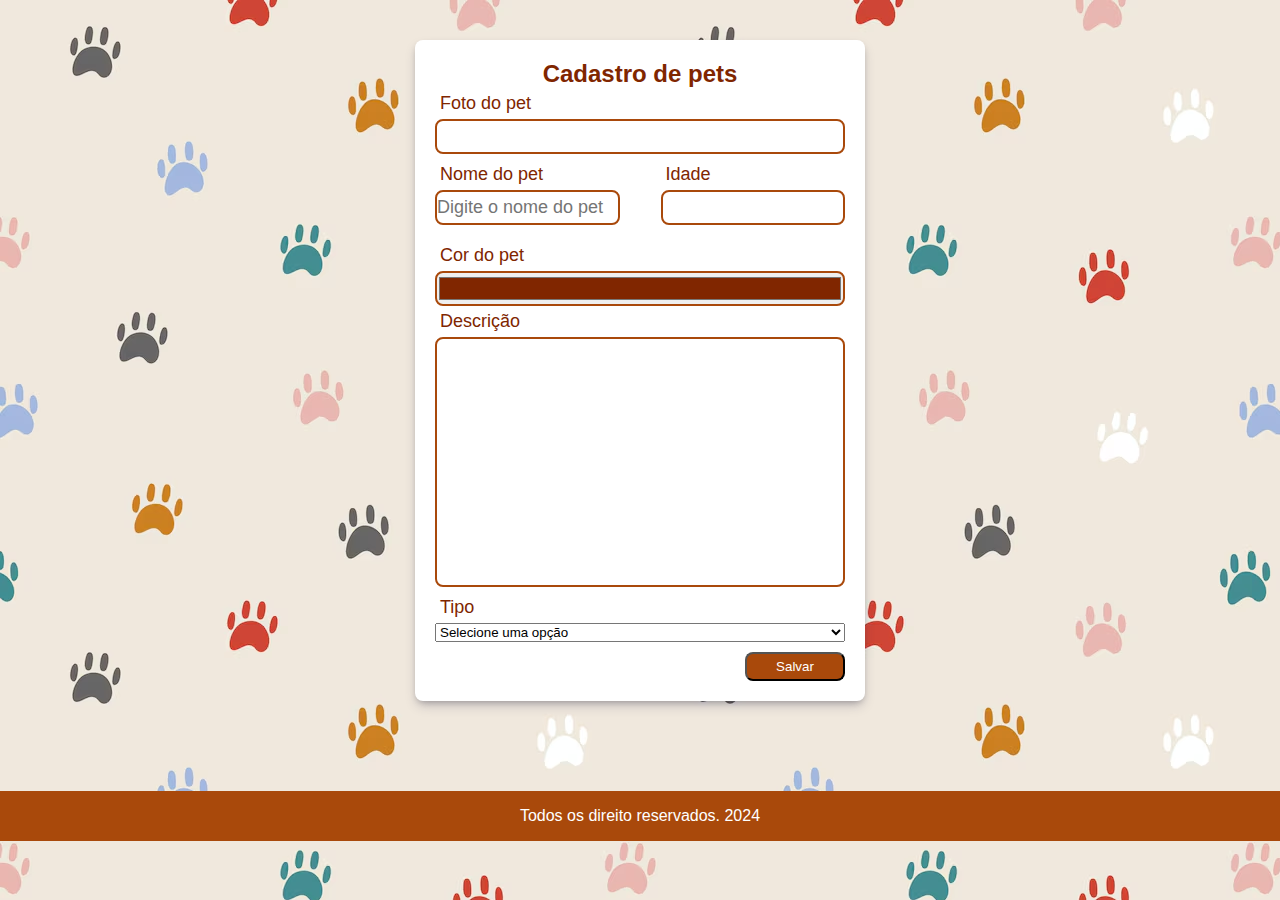
<file: index.html>
<!DOCTYPE html>
<html lang="pt-br">
<head>
    <meta charset="UTF-8">
    <meta name="viewport" content="width=device-width, initial-scale=1.0">
    <link rel="stylesheet" href="style.css">
    <title>Home</title>
</head>
<body>
    <div class="container-home">
        <h1>Cadastro de pets</h1>
        <form id="form-pet">

            <div class="input-container">
                <label for="foto">Foto do pet</label>
                <input type="url" id="foto"  />
                <span id="error-foto" style="color: red;"></span>
            </div>

            <div class="form-row">
                <div class="input-container flex-45">
                    <label for="nome">Nome do pet</label>
                    <input id="nome" placeholder="Digite o nome do pet"/>
                    <span id="error-nome" style="color: red;"></span>
                </div>
                <div class="input-container flex-45">
                    <label for="idade">Idade</label>
                    <input type="number" id="idade"/>
                </div>
            </div>

            <div class="input-container">
                <label for="cor">Cor do pet</label>
                <input type="color" id="cor" value="#802600"/>
                <span id="error-cor" style="color: red;"></span>
            </div>

            <div class="descricao">
                <label for="descricao">Descrição</label>
                <textarea id="descricao"></textarea>
                <span id="error-descricao" style="color: red;"></span>
            </div>

            <div class="input-container">
                <label for="">Tipo</label>
                <select name="" id="tipo">
                    <option value="">Selecione uma opção</option>
                    <option value="cachorro">Cachorro</option>
                    <option value="gato">Gato</option>
                    <option value="passado">Passaro</option>
                    <option value="tartaruga">Tartaruga</option>
                    <option value="peixe">Peixe</option>
                    <option value="diversos">Diversos</option>
                </select>
                <span id="error-tipo" style="color: red;"></span>
            </div>

            <div class="button-container">
                <button type="submit" class="button-submit">Salvar</button>
            </div>

        </form>
    </div>
    <footer class="footer-app">
        <p>Todos os direito reservados. 2024</p>
    </footer>

    <script src="./cadastroPet.js"></script>
</body>
</html>
</file>
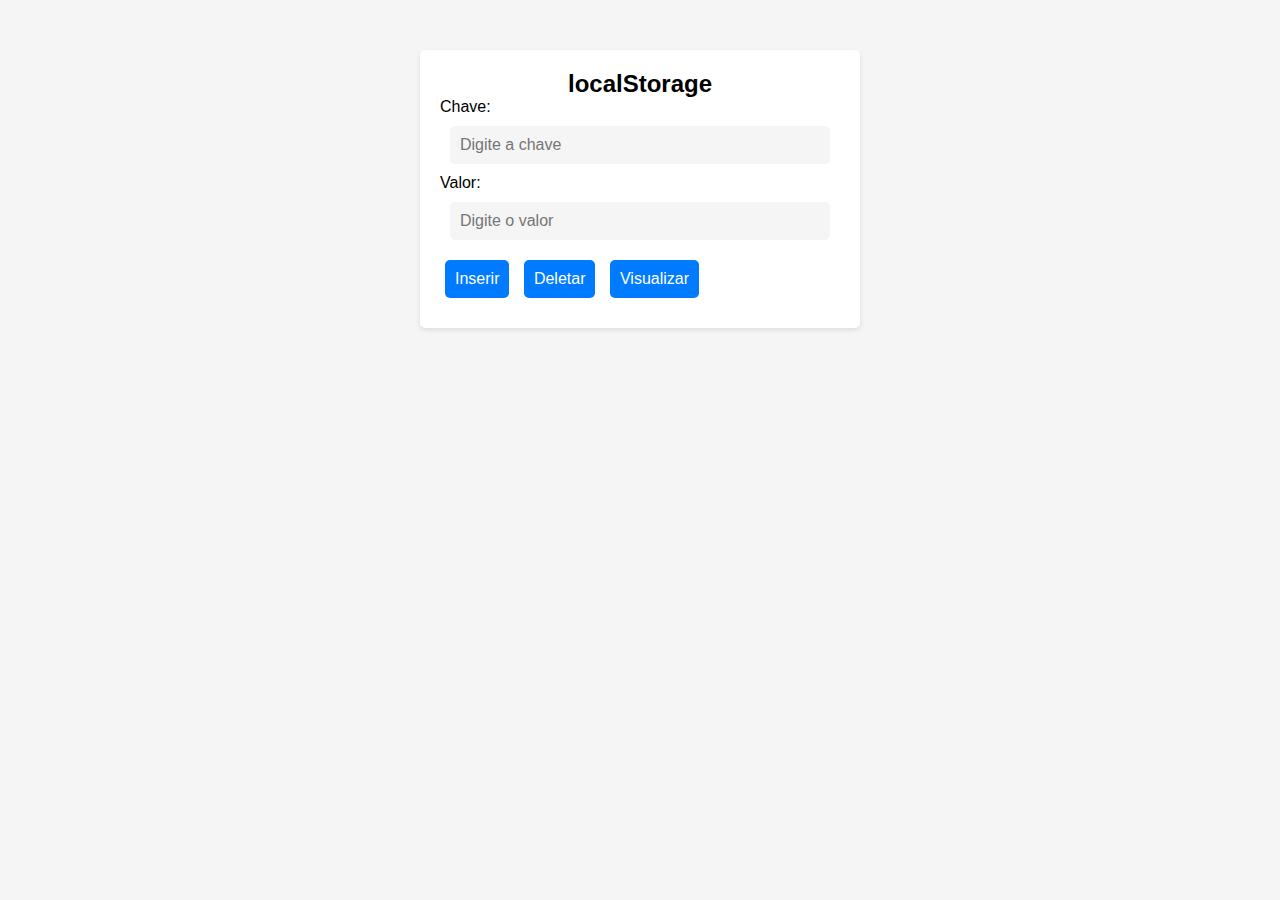
<file: teste.html>
<!DOCTYPE html>
<html>
    <head>
        <title>localStorage</title>
        <style>
            body {
                background-color: #f5f5f5;
                font-family: sans-serif;
            }

            form {
                margin: 50px auto;
                padding: 20px;
                background-color: #fff;
                border-radius: 5px;
                box-shadow: 0px 2px 5px rgba(0, 0, 0, 0.1);
                width: 400px;
            }

            h1 {
                margin: 0;
                text-align: center;
                font-size: 24px;
            }

            input[type="text"] {
                margin: 10px;
                padding: 10px;
                border-radius: 5px;
                border: none;
                background-color: #f5f5f5;
                width: 90%;
                font-size: 16px;
                color: #333;
            }

            button {
                margin: 10px 5px;
                padding: 10px;
                border: none;
                border-radius: 5px;
                background-color: #007bff;
                color: #fff;
                font-size: 16px;
            }

            button:hover {
                background-color: #0062cc;
            }

            div {
                font-weight: bold;
                font-size: 20px;
                text-align: center;
            }
        </style>
    </head>
    <body>
        <form>
            <h1>localStorage</h1>

            <label for="chave">Chave:</label>
            <input type="text" id="chave" name="chave" placeholder="Digite a chave" />

            <label for="valor">Valor:</label>
            <input type="text" id="valor" name="valor" placeholder="Digite o valor" />

            <button id="inserir">Inserir</button>
            <button id="deletar">Deletar</button>
            <button id="visualizar">Visualizar</button>

            <div id="resposta"></div>
        </form>

        <script>
            const inserirBtn = document.getElementById("inserir");
            const deletarBtn = document.getElementById("deletar");
            const visualizarBtn = document.getElementById("visualizar");
            const respostaDiv = document.getElementById("resposta");

            inserirBtn.addEventListener("click", function (event) {
                event.preventDefault();
                localStorage.setItem(chave.value, valor.value);
                chave.value = "";
                valor.value = "";
            });

            deletarBtn.addEventListener("click", function (event) {
                event.preventDefault();
                localStorage.removeItem(chave.value);
                chave.value = "";
            });

            visualizarBtn.addEventListener("click", function (event) {
                event.preventDefault();
                const valor = localStorage.getItem(chave.value);
                respostaDiv.innerHTML = valor ?? "Não encontrado";
                chave.value = "";
            });
        </script>
    </body>
</html>
</file>
<file: style.css>
*{
    margin: 0;
    padding: 0;
    box-sizing: border-box;
}

html, body {
    background-image: url(./img/pegadas.avif);
    font-family: 'Segoe UI', Tahoma, Geneva, Verdana, sans-serif;
    display: flex;
    flex-direction: column;
    min-height: 100vh;
}

main {
    flex: 1;
}

.container-home {
    width: 450px;
    background-color: #fff;
    margin: 40px auto;
    box-shadow: rgba(50, 50, 93, 0.25) 0px 6px 12px -2px, rgba(0, 0, 0, 0.3) 0px 3px 7px -3px;
    padding: 20px;
    border-radius: 8px;
    color: #802600;
    font-size: 18px;
}

.container-home h1 {
    color: #802600;
    font-size: 24px;
    text-align: center;
}

.input-container {
    display: flex;
    flex-direction: column;
}

.input-container input {
    width: 100%;
    height: 35px;
    border-radius: 8px;
    font-size: 18px;
    outline-color: #802600;
    border: 2px solid #a9490b;
    margin-bottom: 5px;
}

.form-row {
    display: flex;
    justify-content: space-between;
    margin-bottom: 10px;

}

.flex-45 {
    flex-basis: 45%;
}

label {
    margin: 5px;
}

textarea {
    width: 100%;
    height: 250px;
    outline-color: #802600;
    border: 2px solid #a9490b;
    border-radius: 8px;
    font-size: 18px;
    resize: none;
    margin-top: 5px;
}

.button-submit {
    width: 100px;
    border-radius: 8px;
    color: #fff;
    background-color: #a9490b;
    margin-top: 10px;
    padding: 5px;
}

.button-container {
    display: flex;
    justify-content: flex-end;
    align-items: center;
}

.footer-app {
    display: flex;
    background-color: #a9490b;
    height: 50px;
    justify-content: center;
    text-align: center;
    align-items: center;
    bottom: 0;
    color: #fff;
    margin-top: 50px;
    padding: 1rem;
}

@media (max-width: 825px) {
    .form-row {
        flex-direction: column;
    }

    .container-home {
        width: 400px;
    }

    .button-submit {
        padding: 15px;
    }
}

/* ===== CSS da página de listagem ===== */

header {
    width: 100%;
    height: 70px;
    text-align: center;
    align-content: center;
    background-color: #a9490b;
    top: 0;
    color: #fff;
    margin-bottom: 30px;
}

.item-pet {
    background-color: #fff;
    border-radius: 8px;
    padding: 10px;
    width: 225px;
    height: 250px;
    border: 1px solid #88888881;

    display: flex;
    flex-direction: column;
    justify-content: center;
    align-items: center;
}

.item-pet a {
    border: 1px solid #802600;
    border-radius: 5px;
    text-decoration: none;
    padding: 5px;
    color: #802600;
    cursor: pointer;
    margin: 5px;
}

.item-pet a:hover {
    background-color: #802600;
    color: #fff;
}

.item-pet img {
    height:60%;
    width: 100%;
    object-fit: cover;
    border-radius: 8px;
}

.container-pets {
    display: flex;
    flex-wrap: wrap;
    justify-content: center;
    gap: 15px;
}
</file>
